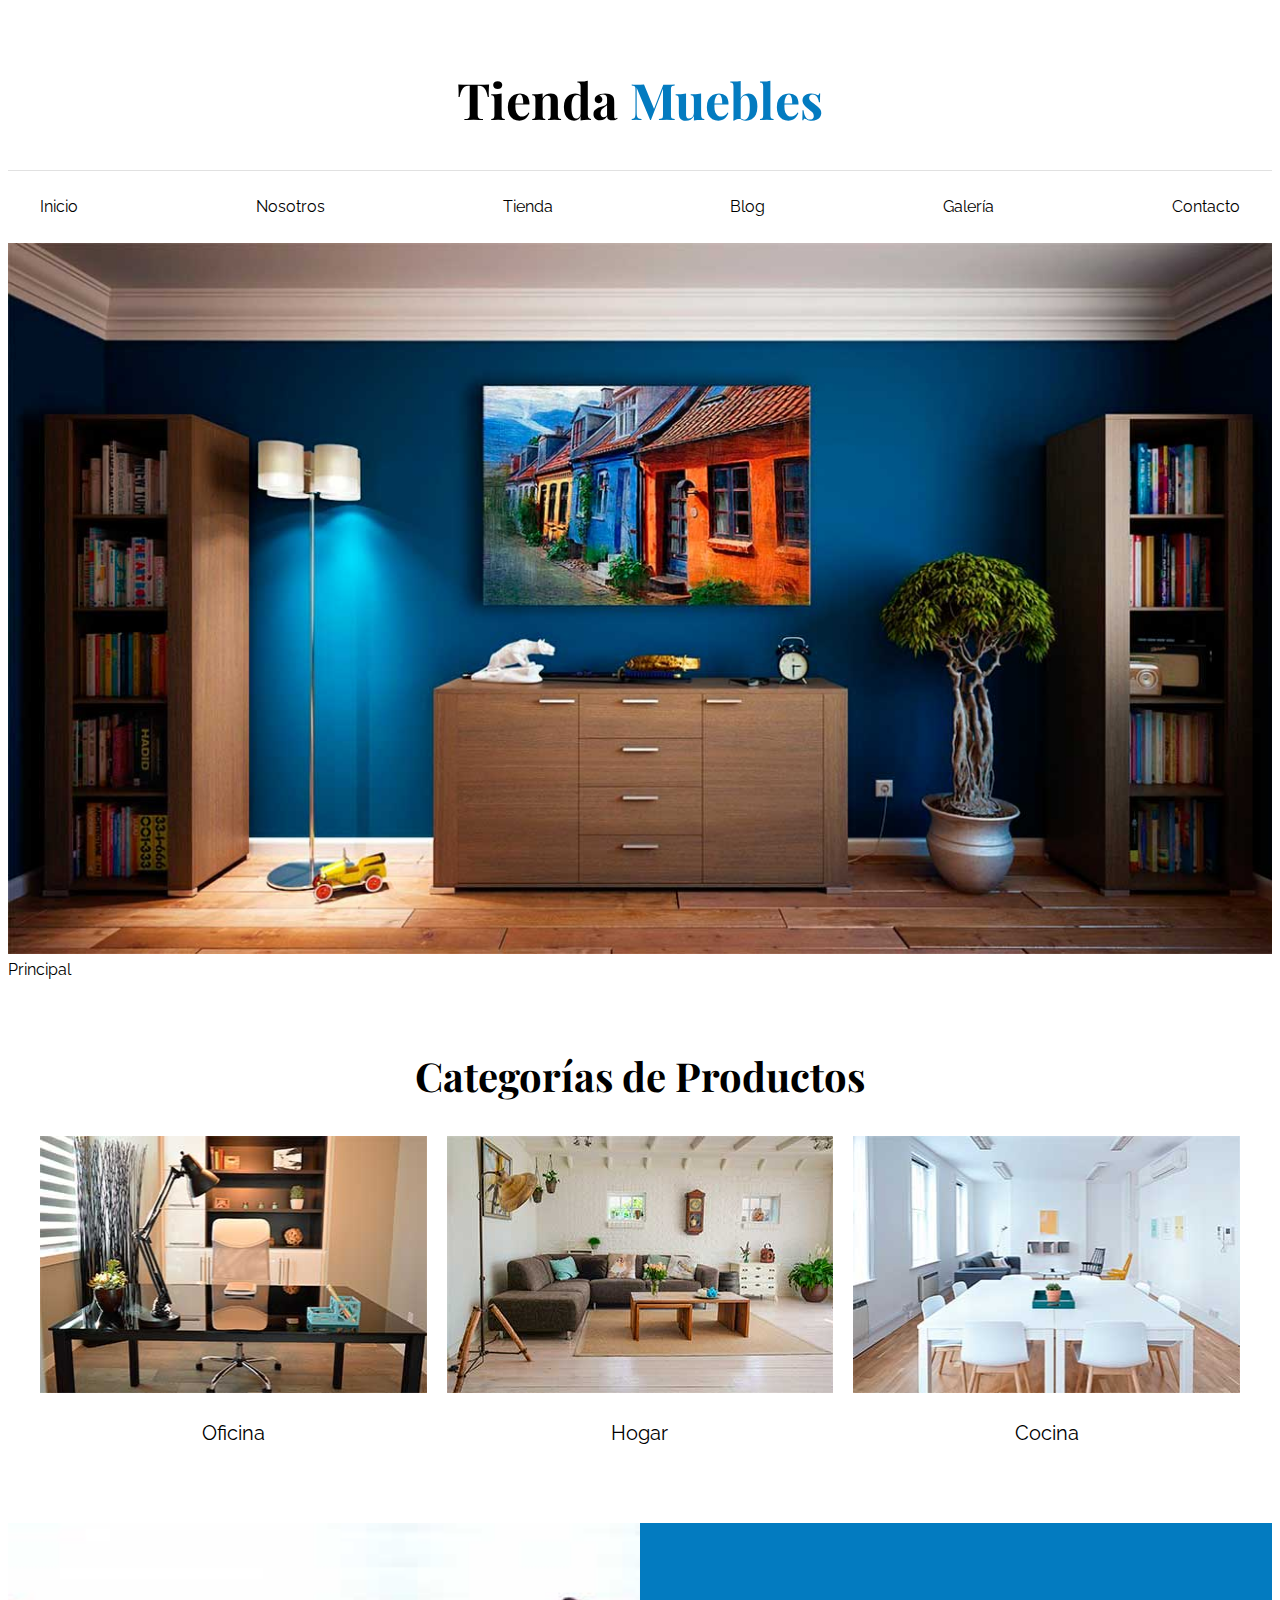
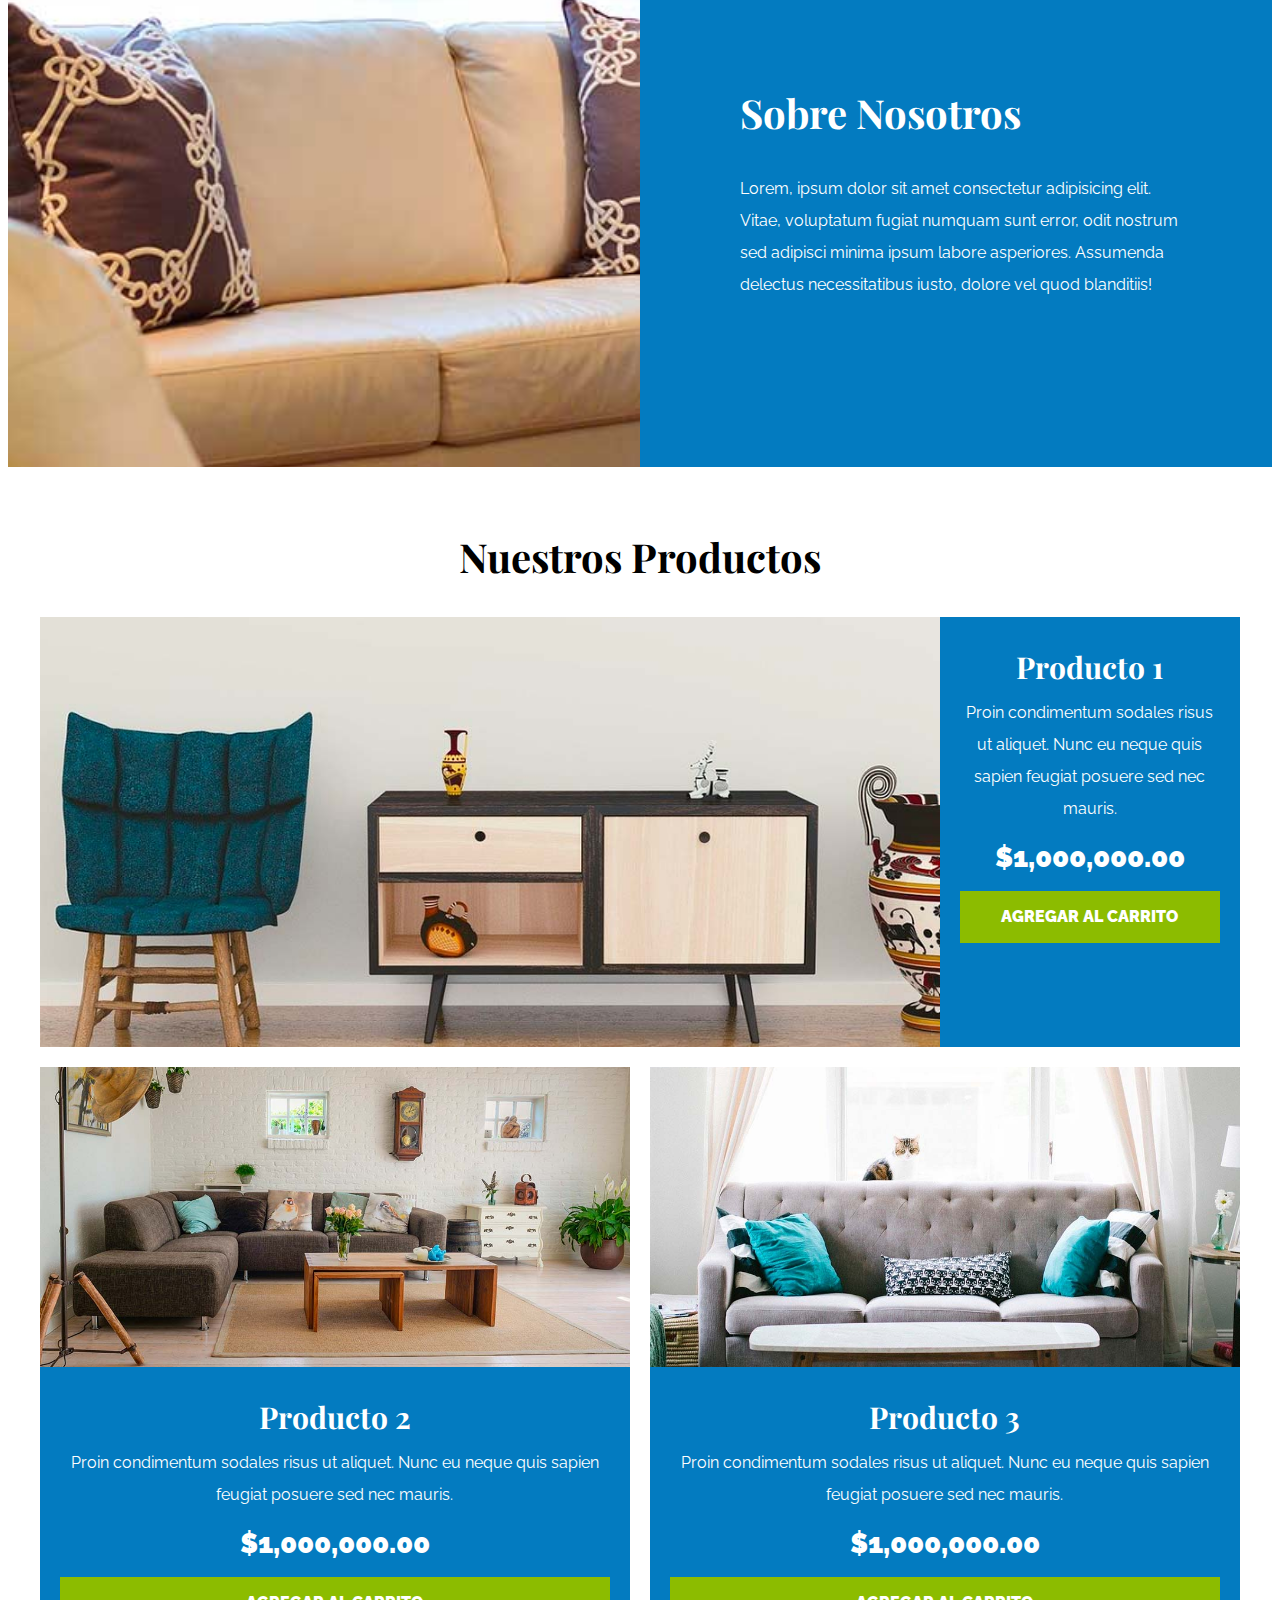
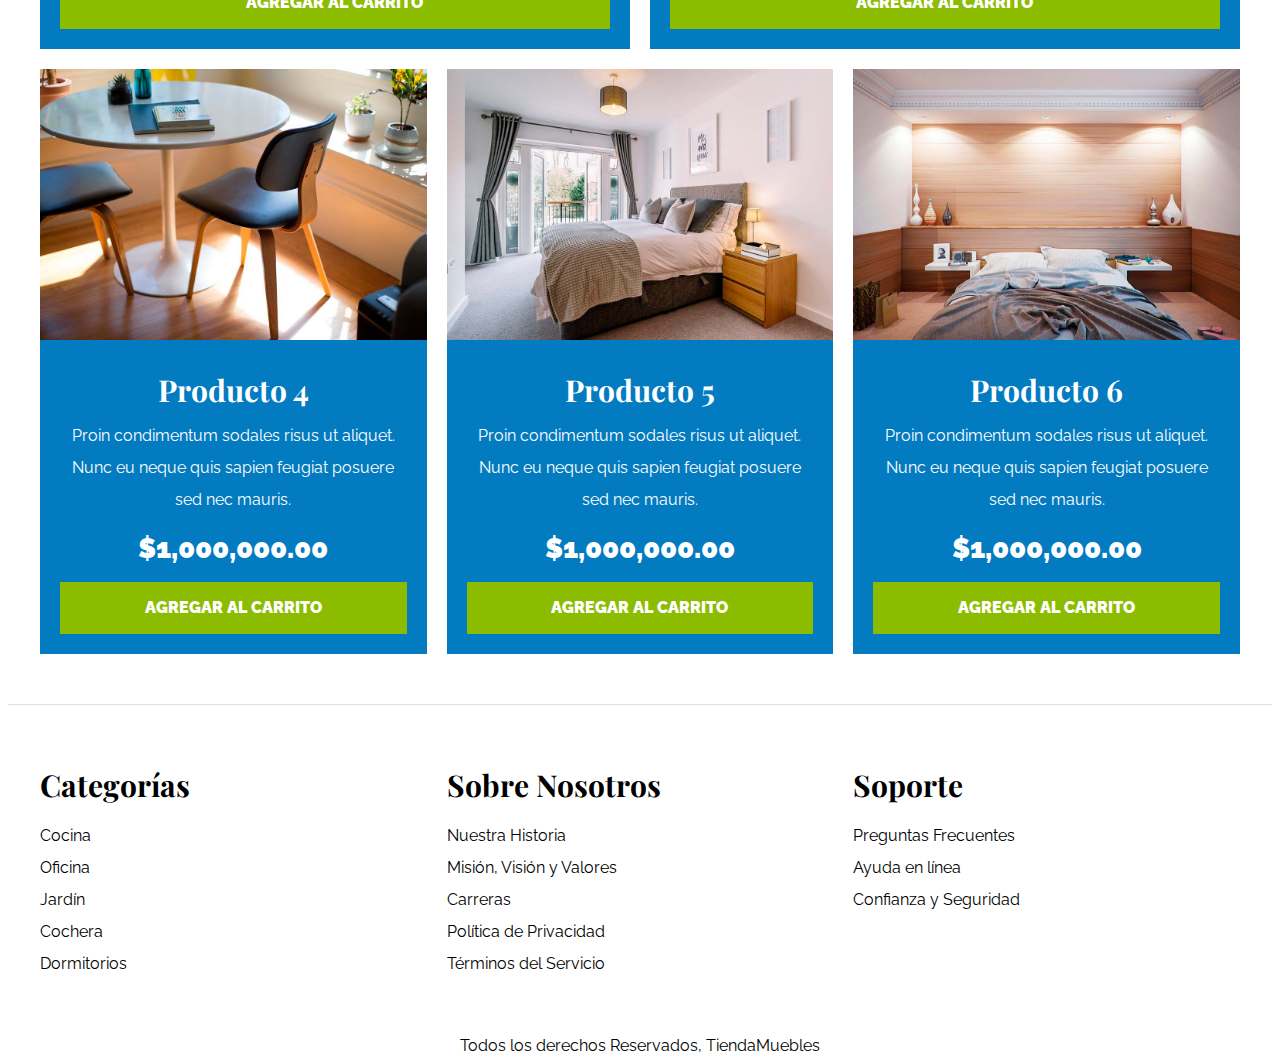
<file: index.html>
<!DOCTYPE html>
<html lang="es">
<head>
    <meta charset="UTF-8">
    <meta http-equiv="X-UA-Compatible" content="IE=edge">
    <meta name="viewport" content="width=device-width, initial-scale=1.0">
    <title>Ecommerce - Home</title>
    <link rel="stylesheet" href="./style.css">
    <link rel="preconnect" href="https://fonts.googleapis.com">
<link rel="preconnect" href="https://fonts.gstatic.com" crossorigin>
<link href="https://fonts.googleapis.com/css2?family=Playfair+Display:wght@700&family=Raleway:wght@400;700;900&display=swap" rel="stylesheet">
    
</head>
<body>
    <header>
        <h1 class="nombre-sitio">Tienda <span> Muebles </span></h1>
    </header>
    
    <div class="contenedor-navegacion">
        <nav class="nav-principal contenedor">
            <a href="./index.html">Inicio</a>
            <a href="./nosotros.html">Nosotros</a>
            <a href="./tienda.html">Tienda</a>
            <a href="./blog.html">Blog</a>
            <a href="./galeria.html">Galería</a>
            <a href="./contacto.html">Contacto</a>
        </nav>
    </div>

    
    <div class="imagen_principal">
        <div class="menu">
            <img src="/img/principal.jpg" alt="Imagen principal" />
            <a href="#">Principal</a>
        </div>


    <section class="contenedor categorias">
        <h2 class="text-center">Categorías de Productos</h2>

        <div class="listado-categorias">
            <div class="categoria">
                <img src="img/categoria1.jpg" alt="Imagen Categoría" />
                <a href="#">Oficina</a>
            </div>

            <div class="categoria">
                <img src="img/categoria2.jpg" alt="Imagen Categoría" />
                <a href="#">Hogar</a>
            </div>

            <div class="categoria">
                <img src="img/categoria3.jpg" alt="Imagen Categoría" />
                <a href="#">Cocina</a>
            </div>
        </div>
    </section>


    <section class="sobre-nosotros">
        <div class="contenedor sobre-nosotros-grid">
            
            <div class="texto-nosotros">
                <h2>Sobre Nosotros</h2>
                <p>Lorem, ipsum dolor sit amet consectetur adipisicing elit. Vitae, voluptatum fugiat numquam sunt error, odit nostrum sed adipisci minima ipsum labore asperiores. Assumenda delectus necessitatibus iusto, dolore vel quod blanditiis!</p>
            </div>
        </div>
    </section>


    <main class="contenido-principal contenedor ">
        <h2 class="text-center">Nuestros Productos</h2>
        
        <div class="listado-productos">
            <div class="producto">
                <img src="img/producto1.jpg" alt="Imagen Producto" >

                <div class="texto-producto">
                    <h3>Producto 1</h3>
                    <p>Proin condimentum sodales risus ut aliquet. Nunc eu neque quis sapien feugiat posuere sed nec mauris.</p>
                    <p class="precio">$1,000,000.00</p>

                    <a class="btn" href="#">Agregar al Carrito</a>
                </div> <!-- Info Producto -->
            </div> <!-- Producto -->

            <div class="producto">
                <img src="img/producto2.jpg" alt="Imagen Producto" >

                <div class="texto-producto">
                    <h3>Producto 2</h3>
                    <p>Proin condimentum sodales risus ut aliquet. Nunc eu neque quis sapien feugiat posuere sed nec mauris.</p>
                    <p class="precio">$1,000,000.00</p>

                    <a class="btn" href="#">Agregar al Carrito</a>
                </div> <!-- Info Producto -->
            </div> <!-- Producto -->

            <div class="producto">
                <img src="img/producto3.jpg" alt="Imagen Producto" >

                <div class="texto-producto">
                    <h3>Producto 3</h3>
                    <p>Proin condimentum sodales risus ut aliquet. Nunc eu neque quis sapien feugiat posuere sed nec mauris.</p>
                    <p class="precio">$1,000,000.00</p>

                    <a class="btn" href="#">Agregar al Carrito</a>
                </div> <!-- Info Producto -->
            </div> <!-- Producto -->

            <div class="producto">
                <img src="img/producto4.jpg" alt="Imagen Producto" >

                <div class="texto-producto">
                    <h3>Producto 4</h3>
                    <p>Proin condimentum sodales risus ut aliquet. Nunc eu neque quis sapien feugiat posuere sed nec mauris.</p>
                    <p class="precio">$1,000,000.00</p>

                    <a class="btn" href="#">Agregar al Carrito</a>
                </div> <!-- Info Producto -->
            </div> <!-- Producto -->

            <div class="producto">
                <img src="img/producto5.jpg" alt="Imagen Producto" >

                <div class="texto-producto">
                    <h3>Producto 5</h3>
                    <p>Proin condimentum sodales risus ut aliquet. Nunc eu neque quis sapien feugiat posuere sed nec mauris.</p>
                    <p class="precio">$1,000,000.00</p>

                    <a class="btn" href="#">Agregar al Carrito</a>
                </div> <!-- Info Producto -->
            </div> <!-- Producto -->

            <div class="producto">
                <img src="img/producto6.jpg" alt="Imagen Producto" >

                <div class="texto-producto">
                    <h3>Producto 6</h3>
                    <p>Proin condimentum sodales risus ut aliquet. Nunc eu neque quis sapien feugiat posuere sed nec mauris.</p>
                    <p class="precio">$1,000,000.00</p>

                    <a class="btn" href="#">Agregar al Carrito</a>
                </div> <!-- Info Producto -->
            </div> <!-- Producto -->

        </div> <!-- Fin de Listado de Productos -->
    </main>




    <footer class="site-footer">
        <div class="grid-footer contenedor">
            <div>
                <h3>Categorías</h3>

                <nav class="footer-menu">
                    <a href="#">Cocina</a>
                    <a href="#">Oficina</a>
                    <a href="#">Jardín</a>
                    <a href="#">Cochera</a>
                    <a href="#">Dormitorios</a>
                </nav>
            </div>

            <div>
                <h3>Sobre Nosotros</h3>
                <nav class="footer-menu">
                    <a href="#">Nuestra Historia</a>
                    <a href="#">Misión, Visión y Valores</a>
                    <a href="#">Carreras</a>
                    <a href="#">Política de Privacidad</a>
                    <a href="#">Términos del Servicio</a>
                </nav>
            </div>

            <div>
                <h3>Soporte</h3>
                <nav class="footer-menu">
                    <a href="#">Preguntas Frecuentes</a>
                    <a href="#">Ayuda en línea</a>
                    <a href="#">Confianza y Seguridad</a>
                </nav>
            </div>

        </div>

        <p class="copyright">Todos los derechos Reservados, TiendaMuebles</p>
    </footer>

</body>
</html>
</file>
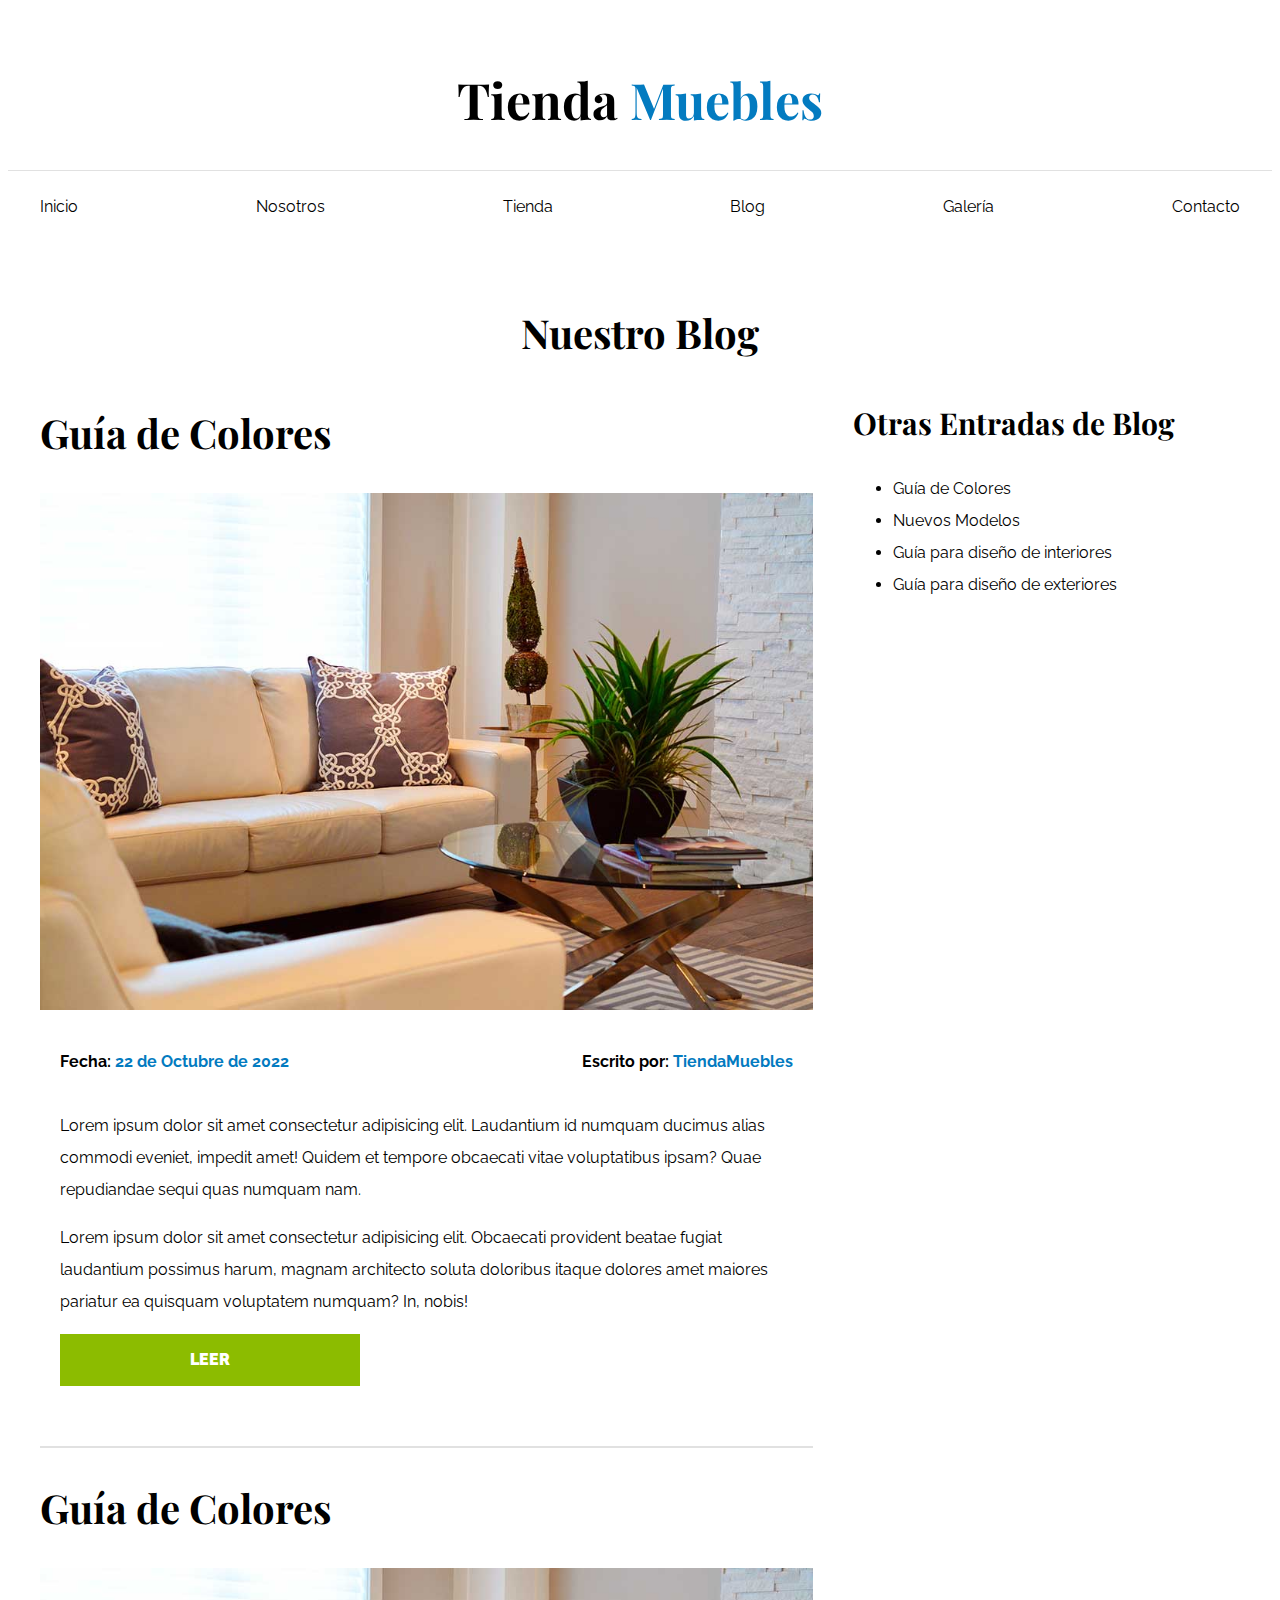
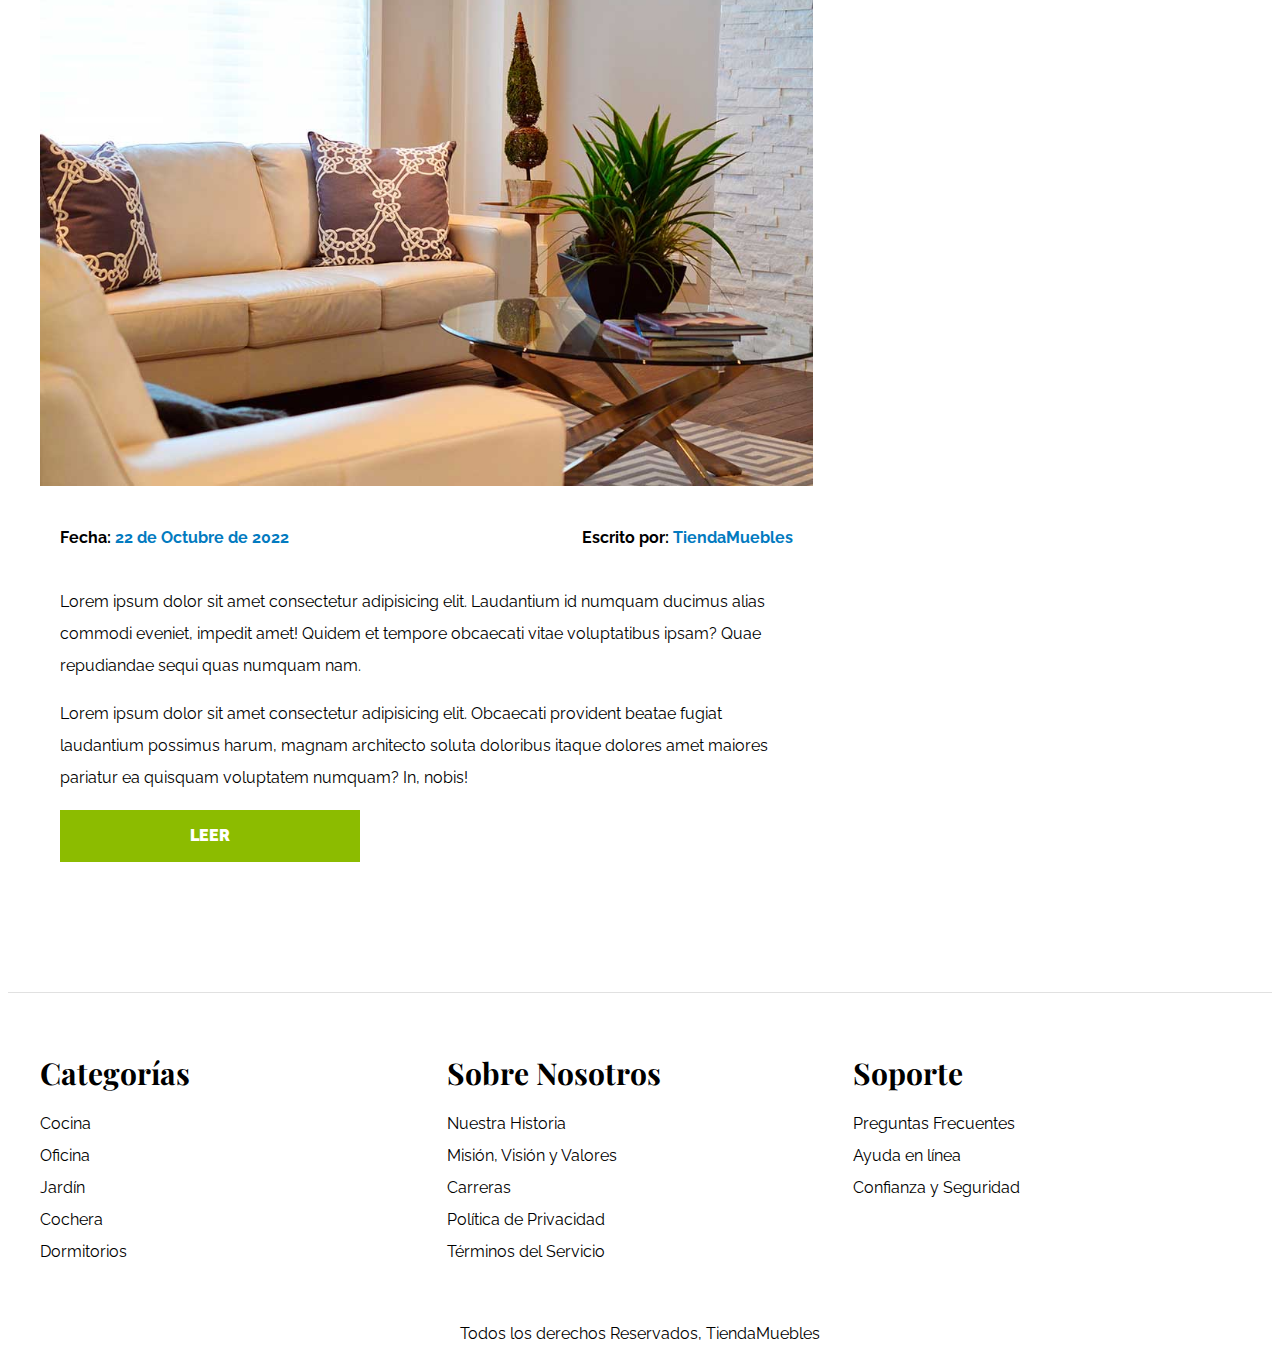
<file: Blog.html>
<!DOCTYPE html>
<html lang="es">

<head>
  <meta charset="UTF-8" />
  <meta http-equiv="X-UA-Compatible" content="IE=edge" />
  <meta name="viewport" content="width=device-width, initial-scale=1.0" />
  <title>Ecommerce - Blog</title>
  <link rel="stylesheet" href="./style.css" />
  <link rel="preconnect" href="https://fonts.googleapis.com" />
  <link rel="preconnect" href="https://fonts.gstatic.com" crossorigin />
  <link
    href="https://fonts.googleapis.com/css2?family=Playfair+Display:wght@700&family=Raleway:wght@400;700;900&display=swap"
    rel="stylesheet" />

</head>

<body>
  <header>
    <h1 class="nombre-sitio">
      Tienda
      <span>Muebles</span>
    </h1>
  </header>

  <div class="contenedor-navegacion">
    <nav class="nav-principal contenedor">
      <a href='/index.html'>Inicio</a>
      <a href='/Nosotros.html'>Nosotros</a>
      <a href='/Tienda.html'>Tienda</a>
      <a href='/Blog.html'>Blog</a>
      <a href='/Galeria.html'>Galería</a>
      <a href='/Contacto.html'>Contacto</a>
    </nav>
  </div>

  <main class="contenido-principal contenedor">
    <h2 class="text-center">Nuestro Blog</h2>

    <section class="contenedor-blog">
      <div class="blog">
        <article class="entrada">
          <h2>Guía de Colores</h2>

          <div class="imagen">
            <img src="img/nosotros.jpg" alt="imagen blog" />
          </div>

          <div class="contenido-blog">
            <div class="entrada-meta">
              <p>
                Fecha:
                <span>22 de Octubre de 2022</span>
              </p>
              <p>
                Escrito por:
                <span>TiendaMuebles</span>
              </p>
            </div>

            <div class="entrada-blog">
              <p>
                Lorem ipsum dolor sit amet consectetur adipisicing elit.
                Laudantium id numquam ducimus alias commodi eveniet, impedit
                amet! Quidem et tempore obcaecati vitae voluptatibus ipsam?
                Quae repudiandae sequi quas numquam nam.
              </p>

              <p>
                Lorem ipsum dolor sit amet consectetur adipisicing elit.
                Obcaecati provident beatae fugiat laudantium possimus harum,
                magnam architecto soluta doloribus itaque dolores amet maiores
                pariatur ea quisquam voluptatem numquam? In, nobis!
              </p>
            </div>
            <a class='btn max-width-30' href='/entrada'>Leer</a>
          </div>
        </article>

        <article class="entrada">
          <h2>Guía de Colores</h2>
          <div class="imagen">
            <img src="img/nosotros.jpg" alt="imagen blog" />
          </div>
          <div class="contenido-blog">
            <div class="entrada-meta">
              <p>
                Fecha:
                <span>22 de Octubre de 2022</span>
              </p>
              <p>
                Escrito por:
                <span>TiendaMuebles</span>
              </p>
            </div>

            <div class="entrada-blog">
              <p>
                Lorem ipsum dolor sit amet consectetur adipisicing elit.
                Laudantium id numquam ducimus alias commodi eveniet, impedit
                amet! Quidem et tempore obcaecati vitae voluptatibus ipsam?
                Quae repudiandae sequi quas numquam nam.
              </p>

              <p>
                Lorem ipsum dolor sit amet consectetur adipisicing elit.
                Obcaecati provident beatae fugiat laudantium possimus harum,
                magnam architecto soluta doloribus itaque dolores amet maiores
                pariatur ea quisquam voluptatem numquam? In, nobis!
              </p>
            </div>

            <a class='btn max-width-30' href='/entrada'>Leer</a>
          </div>
        </article>
      </div>

      <aside>
        <h3>Otras Entradas de Blog</h3>
        <ul>
          <li>
            <a href='/entrada'>Guía de Colores</a>
          </li>
          <li>
            <a href='/entrada'>Nuevos Modelos</a>
          </li>
          <li>
            <a href='/entrada'>Guía para diseño de interiores</a>
          </li>
          <li>
            <a href='/entrada'>Guía para diseño de exteriores</a>
          </li>
        </ul>
      </aside>
    </section>
  </main>

  <footer class="site-footer">
    <div class="grid-footer contenedor">
      <div>
        <h3>Categorías</h3>

        <nav class="footer-menu">
          <a href="#">Cocina</a>
          <a href="#">Oficina</a>
          <a href="#">Jardín</a>
          <a href="#">Cochera</a>
          <a href="#">Dormitorios</a>
        </nav>
      </div>

      <div>
        <h3>Sobre Nosotros</h3>
        <nav class="footer-menu">
          <a href="#">Nuestra Historia</a>
          <a href="#">Misión, Visión y Valores</a>
          <a href="#">Carreras</a>
          <a href="#">Política de Privacidad</a>
          <a href="#">Términos del Servicio</a>
        </nav>
      </div>

      <div>
        <h3>Soporte</h3>
        <nav class="footer-menu">
          <a href="#">Preguntas Frecuentes</a>
          <a href="#">Ayuda en línea</a>
          <a href="#">Confianza y Seguridad</a>
        </nav>
      </div>
    </div>

    <p class="copyright">Todos los derechos Reservados, TiendaMuebles</p>
  </footer>
</body>

</html>
</file>
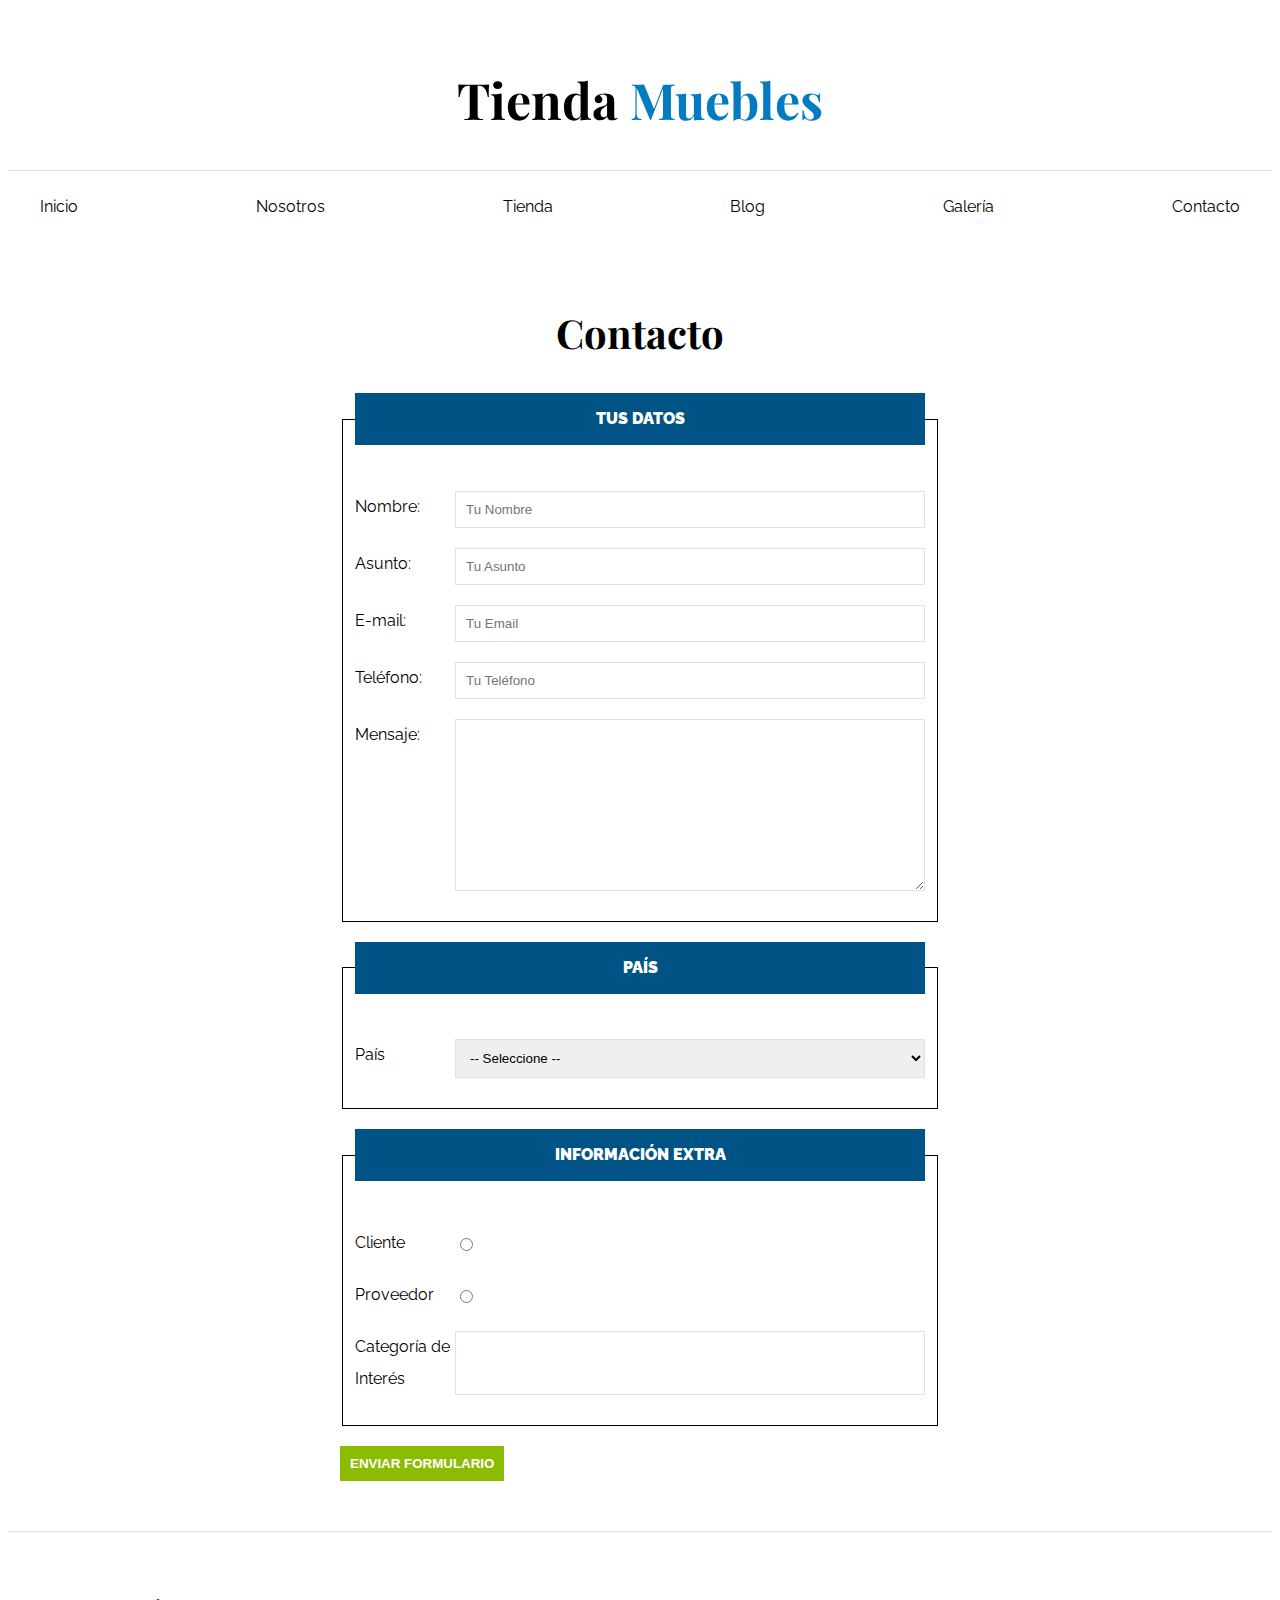
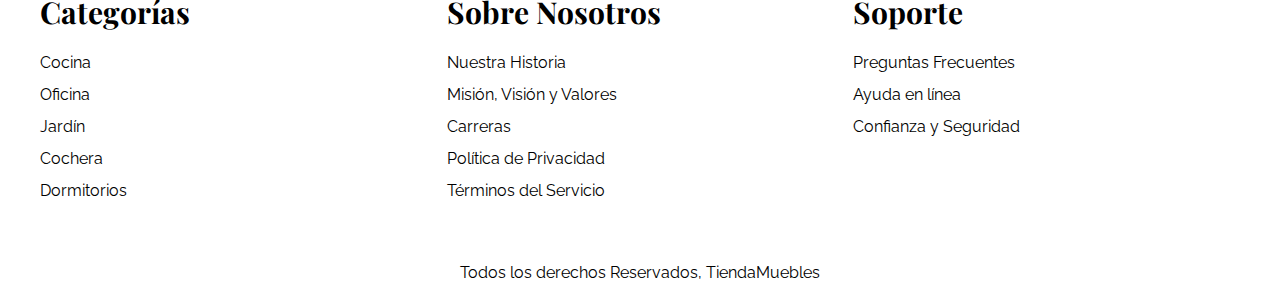
<file: Contacto.html>
<!DOCTYPE html>
<html lang="es">
<head>
    <meta charset="UTF-8">
    <meta http-equiv="X-UA-Compatible" content="IE=edge">
    <meta name="viewport" content="width=device-width, initial-scale=1.0">
    <title>Ecommerce - Contacto</title>
    <link rel="stylesheet" href="./style.css">
    <link rel="preconnect" href="https://fonts.googleapis.com">
<link rel="preconnect" href="https://fonts.gstatic.com" crossorigin>
<link href="https://fonts.googleapis.com/css2?family=Playfair+Display:wght@700&family=Raleway:wght@400;700;900&display=swap" rel="stylesheet">
    
</head>
<body>
    <header>
        <h1 class="nombre-sitio">Tienda <span> Muebles </span></h1>
    </header>
    
    <div class="contenedor-navegacion">
        <nav class="nav-principal contenedor">
            <a href='/index.html'>Inicio</a>
            <a href='/Nosotros.html'>Nosotros</a>
            <a href='/Tienda.html'>Tienda</a>
            <a href='/Blog.html'>Blog</a>
            <a href='/Galeria.html'>Galería</a>
            <a href='/Contacto.html'>Contacto</a>
        </nav>
    </div>

    
    <main class="contenido-principal contenedor ">
        <h2 class="text-center">Contacto</h2>

        <form class="formulario">
            <fieldset>
                <legend>Tus Datos</legend>
                
                <div class="campo">
                    <label for="nombre">Nombre: </label>
                    <input  id="nombre" type="text" placeholder="Tu Nombre" required>
                </div>

                <div class="campo">
                    <label for="asunto">Asunto:</label>
                    <input id="asunto" type="text" placeholder="Tu Asunto"  required>
                </div>

                <div class="campo">
                    <label for="email">E-mail:</label>
                    <input id="email" type="email" placeholder="Tu Email" >
                </div>

                <div class="campo">
                    <label for="tel">Teléfono:</label>
                    <input id="tel" type="tel" placeholder="Tu Teléfono" >
                </div>

                <div class="campo">
                    <label for="tel">Mensaje:</label>
                    <textarea rows="10" cols="20"></textarea>
                </div>

            </fieldset>

            <fieldset>
                <legend>País</legend>

                <div class="campo">
                    <label for="pais">País</label>
                    <select id="pais">
                        <option value="">-- Seleccione -- </option>
                        <option value="MX">México</option>
                        <option value="PR">Perú</option>
                        <option value="CO">Colombia</option>
                        <option value="AR">Argentina</option>
                        <option value="ES">España</option>
                        <option value="CL">Chile</option>
                    </select>

                </div>

            </fieldset>

            <fieldset>
                <legend>Información Extra</legend>
                
                <div class="campo">
                    <label for="cliente">Cliente</label>
                    <input id="cliente" type="radio" name="tipo" value="cliente">
                </div>

                <div class="campo">
                    <label for="proveedor">Proveedor</label>
                    <input id="proveedor" type="radio" name="tipo" value="proveedor">
                </div>

                <div class="campo">
                    <label for="categoria">Categoría de Interés</label>
                    <input list="categorias" name="categorias">
                    <datalist id="categorias">
                        <option value="Cocina">
                        <option value="Exterior">
                        <option value="Recamaras">
                        <option value="Oficina">
                        <option value="Televisión">
                    </datalist>
                </div>

            </fieldset>

            <input class="btn" type="submit" value="Enviar Formulario" >
        </form>
        
    </main>




    <footer class="site-footer">
        <div class="grid-footer contenedor">
            <div>
                <h3>Categorías</h3>

                <nav class="footer-menu">
                    <a href="#">Cocina</a>
                    <a href="#">Oficina</a>
                    <a href="#">Jardín</a>
                    <a href="#">Cochera</a>
                    <a href="#">Dormitorios</a>
                </nav>
            </div>

            <div>
                <h3>Sobre Nosotros</h3>
                <nav class="footer-menu">
                    <a href="#">Nuestra Historia</a>
                    <a href="#">Misión, Visión y Valores</a>
                    <a href="#">Carreras</a>
                    <a href="#">Política de Privacidad</a>
                    <a href="#">Términos del Servicio</a>
                </nav>
            </div>

            <div>
                <h3>Soporte</h3>
                <nav class="footer-menu">
                    <a href="#">Preguntas Frecuentes</a>
                    <a href="#">Ayuda en línea</a>
                    <a href="#">Confianza y Seguridad</a>
                </nav>
            </div>

        </div>

        <p class="copyright">Todos los derechos Reservados, TiendaMuebles</p>
    </footer>

</body>
</html>
</file>
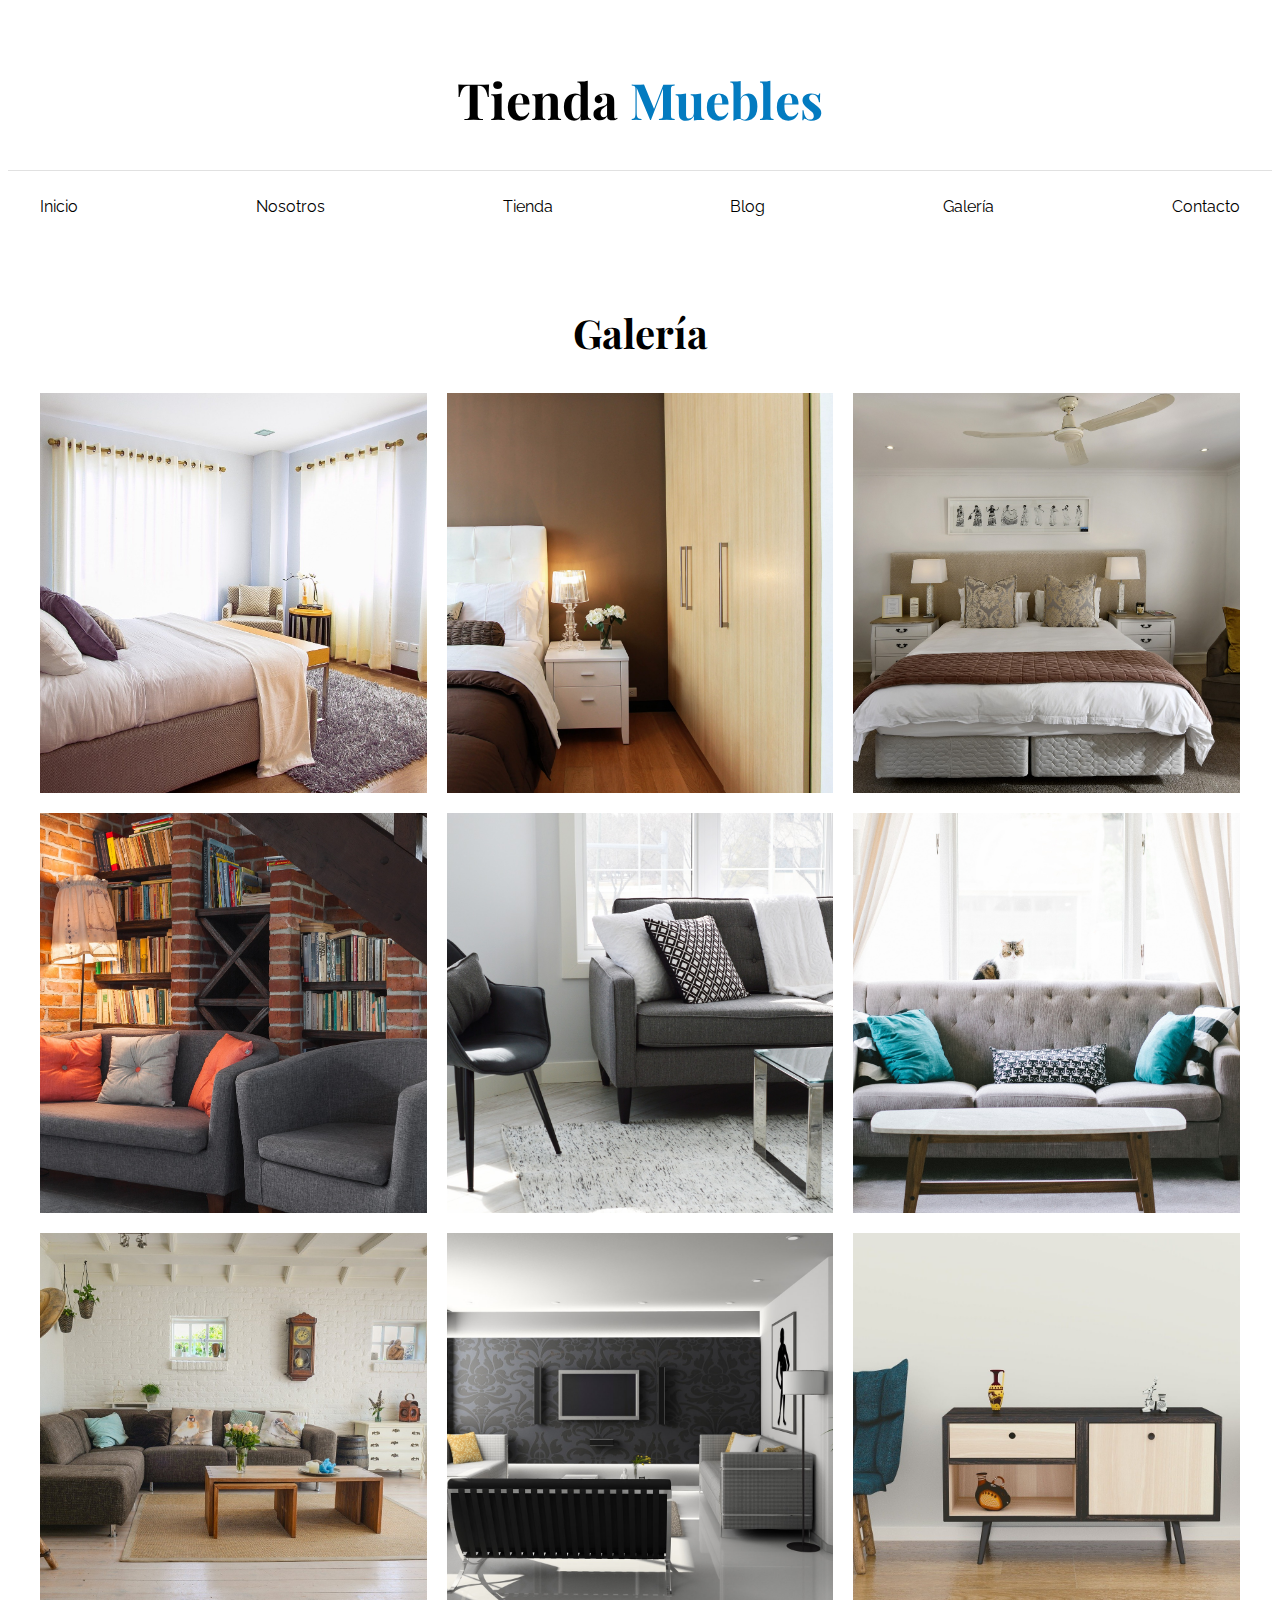
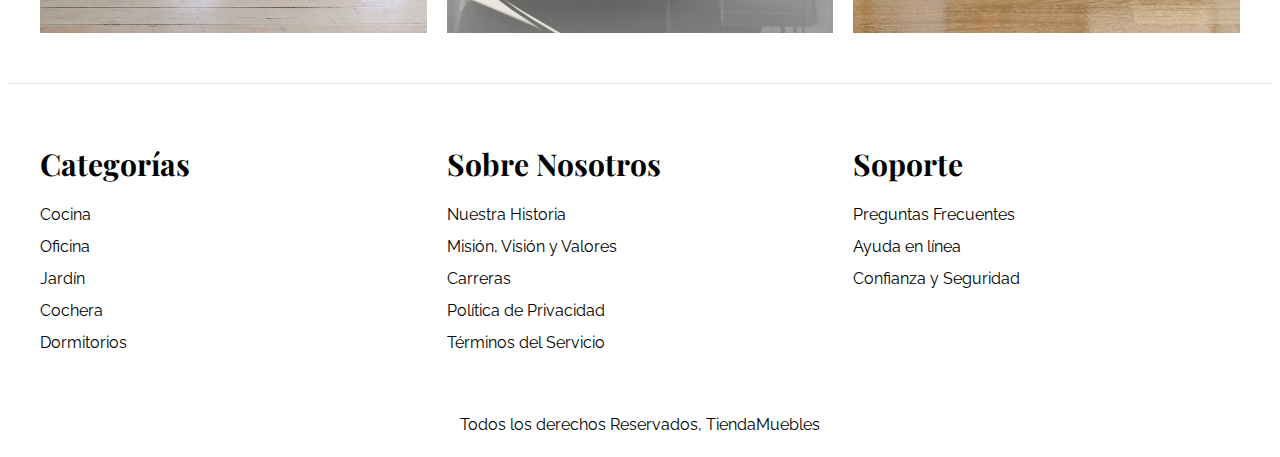
<file: Galeria.html>
<!DOCTYPE html>
<html lang="es">
<head>
    <meta charset="UTF-8">
    <meta http-equiv="X-UA-Compatible" content="IE=edge">
    <meta name="viewport" content="width=device-width, initial-scale=1.0">
    <title>Ecommerce - Home</title>
    <link rel="stylesheet" href="./style.css">
    <link rel="preconnect" href="https://fonts.googleapis.com">
<link rel="preconnect" href="https://fonts.gstatic.com" crossorigin>
<link href="https://fonts.googleapis.com/css2?family=Playfair+Display:wght@700&family=Raleway:wght@400;700;900&display=swap" rel="stylesheet">
    
</head>
<body>
    <header>
        <h1 class="nombre-sitio">Tienda <span> Muebles </span></h1>
    </header>
    
    <div class="contenedor-navegacion">
        <nav class="nav-principal contenedor">
            <a href='/index.html'>Inicio</a>
            <a href='/Nosotros.html'>Nosotros</a>
            <a href='/Tienda.html'>Tienda</a>
            <a href='/Blog.html'>Blog</a>
            <a href='/Galeria.html'>Galería</a>
            <a href='/Contacto.html'>Contacto</a>
        </nav>
    </div>

    
    <main class="contenido-principal contenedor ">
        <h2 class="text-center">Galería</h2>

        <ul class="galeria">
            <li>
                <a href="img/galeria_01.jpg">
                    <img src="img/galeria_01.jpg" alt="imagen galeria">
                </a>
            </li>

            <li>
                <a href="img/galeria_02.jpg">
                    <img src="img/galeria_02.jpg" alt="imagen galeria">
                </a>
            </li>

            <li>
                <a href="img/galeria_03.jpg">
                    <img src="img/galeria_03.jpg" alt="imagen galeria">
                </a>
            </li>

            <li>
                <a href="img/galeria_04.jpg">
                    <img src="img/galeria_04.jpg" alt="imagen galeria">
                </a>
            </li>

            <li>
                <a href="img/galeria_05.jpg">
                    <img src="img/galeria_05.jpg" alt="imagen galeria">
                </a>
            </li>

            <li>
                <a href="img/galeria_06.jpg">
                    <img src="img/galeria_06.jpg" alt="imagen galeria">
                </a>
            </li>

            <li>
                <a href="img/galeria_07.jpg">
                    <img src="img/galeria_07.jpg" alt="imagen galeria">
                </a>
            </li>

            <li>
                <a href="img/galeria_08.jpg">
                    <img src="img/galeria_08.jpg" alt="imagen galeria">
                </a>
            </li>

            <li>
                <a href="img/galeria_09.jpg">
                    <img src="img/galeria_09.jpg" alt="imagen galeria">
                </a>
            </li>
        </ul>
        
    </main>




    <footer class="site-footer">
        <div class="grid-footer contenedor">
            <div>
                <h3>Categorías</h3>

                <nav class="footer-menu">
                    <a href="#">Cocina</a>
                    <a href="#">Oficina</a>
                    <a href="#">Jardín</a>
                    <a href="#">Cochera</a>
                    <a href="#">Dormitorios</a>
                </nav>
            </div>

            <div>
                <h3>Sobre Nosotros</h3>
                <nav class="footer-menu">
                    <a href="#">Nuestra Historia</a>
                    <a href="#">Misión, Visión y Valores</a>
                    <a href="#">Carreras</a>
                    <a href="#">Política de Privacidad</a>
                    <a href="#">Términos del Servicio</a>
                </nav>
            </div>

            <div>
                <h3>Soporte</h3>
                <nav class="footer-menu">
                    <a href="#">Preguntas Frecuentes</a>
                    <a href="#">Ayuda en línea</a>
                    <a href="#">Confianza y Seguridad</a>
                </nav>
            </div>

        </div>

        <p class="copyright">Todos los derechos Reservados, TiendaMuebles</p>
    </footer>

</body>
</html>
</file>
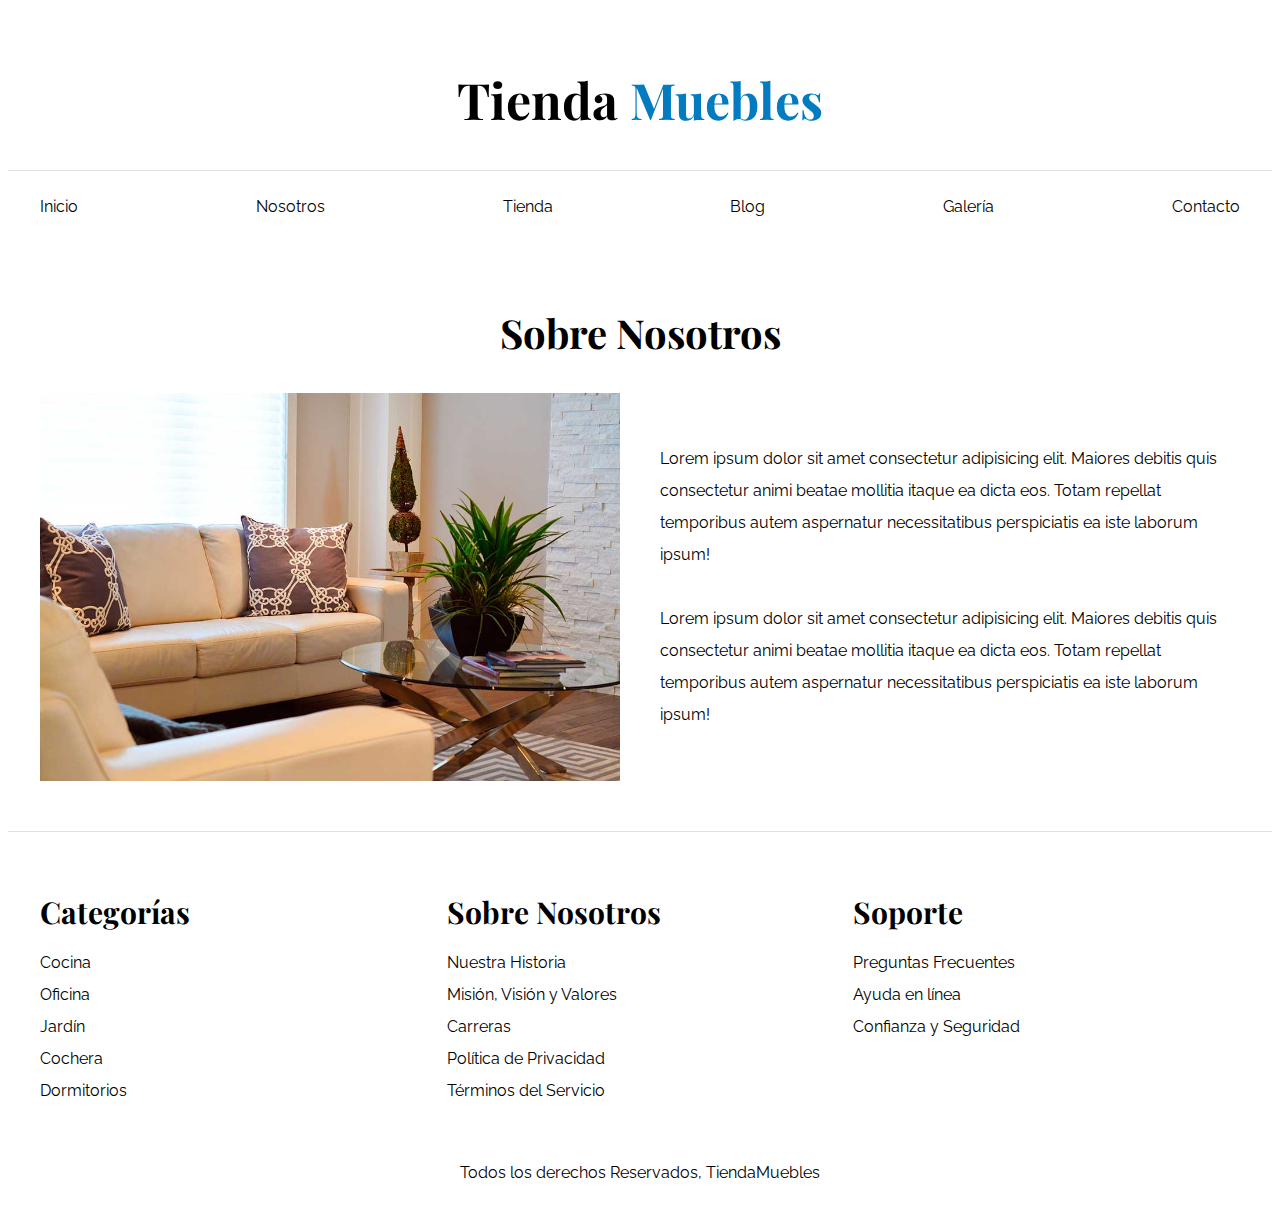
<file: Nosotros.html>
<!DOCTYPE html>
<html lang="es">
<head>
    <meta charset="UTF-8">
    <meta http-equiv="X-UA-Compatible" content="IE=edge">
    <meta name="viewport" content="width=device-width, initial-scale=1.0">
    <title>Ecommerce - Nosotros</title>
    <link rel="stylesheet" href="./style.css">
    <link rel="preconnect" href="https://fonts.googleapis.com">
<link rel="preconnect" href="https://fonts.gstatic.com" crossorigin>
<link href="https://fonts.googleapis.com/css2?family=Playfair+Display:wght@700&family=Raleway:wght@400;700;900&display=swap" rel="stylesheet">
    
</head>
<body>
    <header>
        <h1 class="nombre-sitio">Tienda <span> Muebles </span></h1>
    </header>
    
    <div class="contenedor-navegacion">
        <nav class="nav-principal contenedor">
            <a href='/index.html'>Inicio</a>
            <a href='/Nosotros.html'>Nosotros</a>
            <a href='/Tienda.html'>Tienda</a>
            <a href='/Blog.html'>Blog</a>
            <a href='/Galeria.html'>Galería</a>
            <a href='/Contacto.html'>Contacto</a>
        </nav>
    </div>

    
    <main class="contenido-principal contenedor ">
        <h2 class="text-center">Sobre Nosotros</h2>
        
        <div class="contenido-nosotros">
            <div class="imagen">
                <img src="img/nosotros.jpg" alt="Imagen nosotros" >
            </div>
            <div class="informacion-nosotros">
                <p>Lorem ipsum dolor sit amet consectetur adipisicing elit. Maiores debitis quis consectetur animi beatae mollitia itaque ea dicta eos. Totam repellat temporibus autem aspernatur necessitatibus perspiciatis ea iste laborum ipsum!</p>

                <p>Lorem ipsum dolor sit amet consectetur adipisicing elit. Maiores debitis quis consectetur animi beatae mollitia itaque ea dicta eos. Totam repellat temporibus autem aspernatur necessitatibus perspiciatis ea iste laborum ipsum!</p>
            </div>
        </div>
    </main>




    <footer class="site-footer">
        <div class="grid-footer contenedor">
            <div>
                <h3>Categorías</h3>

                <nav class="footer-menu">
                    <a href="#">Cocina</a>
                    <a href="#">Oficina</a>
                    <a href="#">Jardín</a>
                    <a href="#">Cochera</a>
                    <a href="#">Dormitorios</a>
                </nav>
            </div>

            <div>
                <h3>Sobre Nosotros</h3>
                <nav class="footer-menu">
                    <a href="#">Nuestra Historia</a>
                    <a href="#">Misión, Visión y Valores</a>
                    <a href="#">Carreras</a>
                    <a href="#">Política de Privacidad</a>
                    <a href="#">Términos del Servicio</a>
                </nav>
            </div>

            <div>
                <h3>Soporte</h3>
                <nav class="footer-menu">
                    <a href="#">Preguntas Frecuentes</a>
                    <a href="#">Ayuda en línea</a>
                    <a href="#">Confianza y Seguridad</a>
                </nav>
            </div>

        </div>

        <p class="copyright">Todos los derechos Reservados, TiendaMuebles</p>
    </footer>

</body>
</html>
</file>
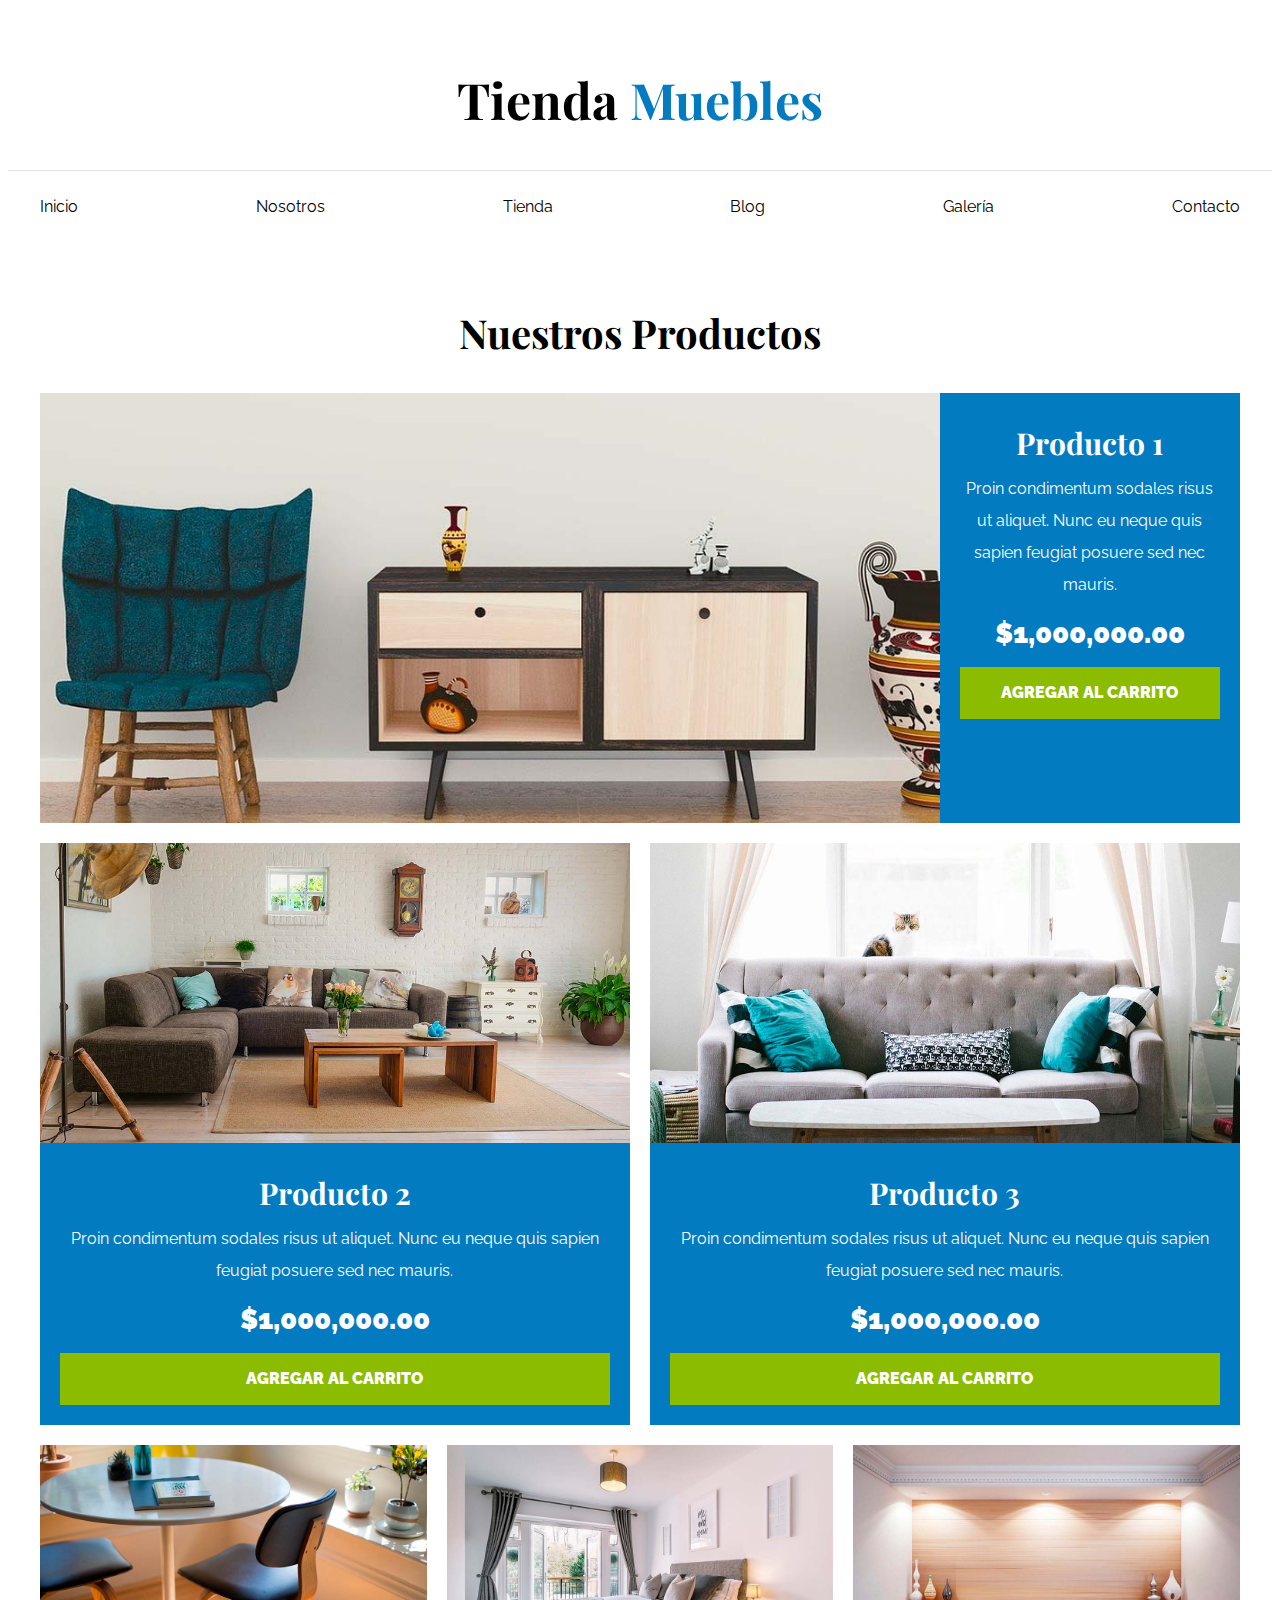
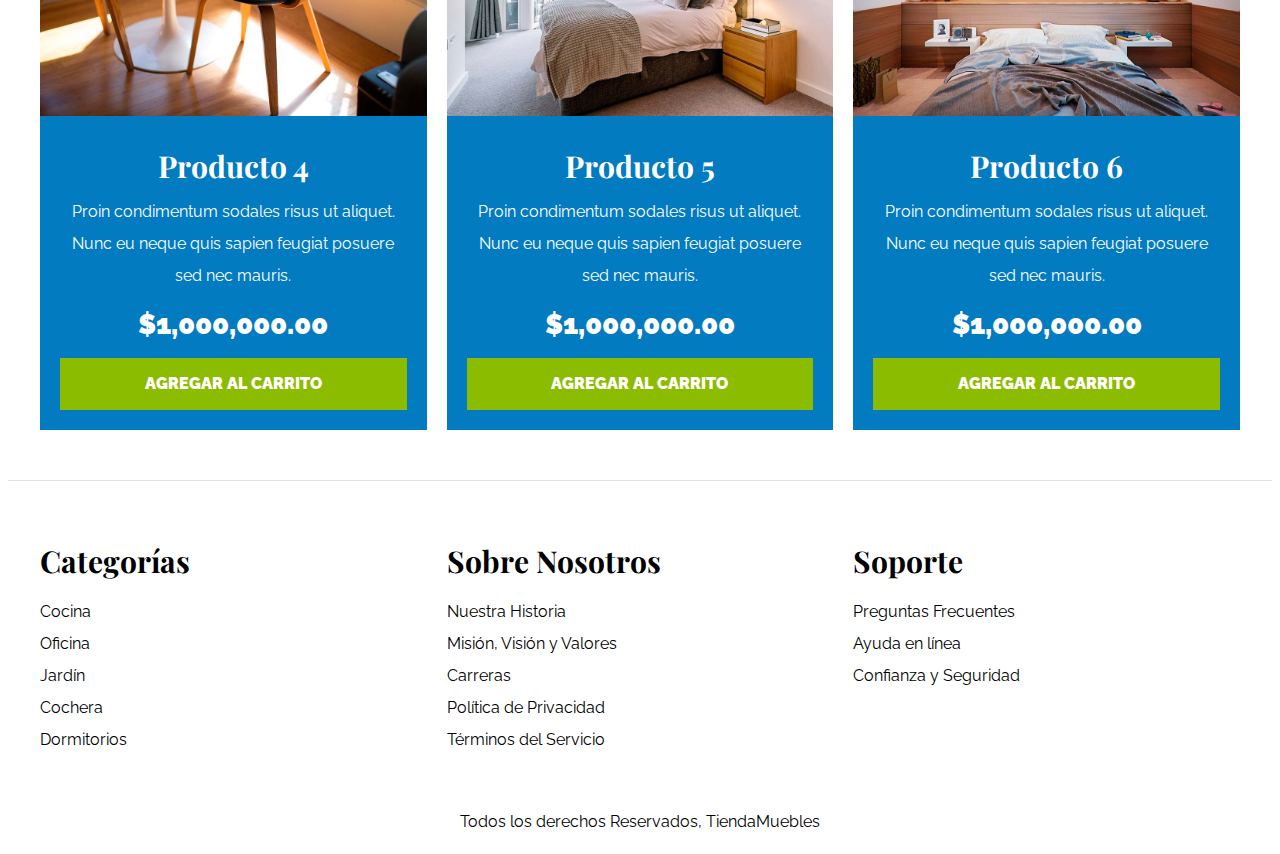
<file: Tienda.html>
<!DOCTYPE html>
<html lang="es">
<head>
    <meta charset="UTF-8">
    <meta http-equiv="X-UA-Compatible" content="IE=edge">
    <meta name="viewport" content="width=device-width, initial-scale=1.0">
    <title>Ecommerce - Tienda</title>
    <link rel="stylesheet" href="./style.css">
    <link rel="preconnect" href="https://fonts.googleapis.com">
    <link rel="preconnect" href="https://fonts.gstatic.com" crossorigin>
    <link href="https://fonts.googleapis.com/css2?family=Playfair+Display:wght@700&family=Raleway:wght@400;700;900&display=swap" rel="stylesheet">
    
</head>
<body>
    <header>
        <h1 class="nombre-sitio">Tienda <span> Muebles </span></h1>
    </header>
    
    <div class="contenedor-navegacion">
        <nav class="nav-principal contenedor">
            <a href='/index.html'>Inicio</a>
            <a href='/Nosotros.html'>Nosotros</a>
            <a href='/Tienda.html'>Tienda</a>
            <a href='/Blog.html'>Blog</a>
            <a href='/Galeria.html'>Galería</a>
            <a href='/Contacto.html'>Contacto</a>
        </nav>
    </div>

    
    <main class="contenido-principal contenedor ">
        <h2 class="text-center">Nuestros Productos</h2>
        
        <div class="listado-productos">
            <div class="producto">
                <img src="img/producto1.jpg" alt="Imagen Producto" >

                <div class="texto-producto">
                    <h3>Producto 1</h3>
                    <p>Proin condimentum sodales risus ut aliquet. Nunc eu neque quis sapien feugiat posuere sed nec mauris.</p>
                    <p class="precio">$1,000,000.00</p>

                    <a class="btn" href="#">Agregar al Carrito</a>
                </div> <!-- Info Producto -->
            </div> <!-- Producto -->

            <div class="producto">
                <img src="img/producto2.jpg" alt="Imagen Producto" >

                <div class="texto-producto">
                    <h3>Producto 2</h3>
                    <p>Proin condimentum sodales risus ut aliquet. Nunc eu neque quis sapien feugiat posuere sed nec mauris.</p>
                    <p class="precio">$1,000,000.00</p>

                    <a class="btn" href="#">Agregar al Carrito</a>
                </div> <!-- Info Producto -->
            </div> <!-- Producto -->

            <div class="producto">
                <img src="img/producto3.jpg" alt="Imagen Producto" >

                <div class="texto-producto">
                    <h3>Producto 3</h3>
                    <p>Proin condimentum sodales risus ut aliquet. Nunc eu neque quis sapien feugiat posuere sed nec mauris.</p>
                    <p class="precio">$1,000,000.00</p>

                    <a class="btn" href="#">Agregar al Carrito</a>
                </div> <!-- Info Producto -->
            </div> <!-- Producto -->

            <div class="producto">
                <img src="img/producto4.jpg" alt="Imagen Producto" >

                <div class="texto-producto">
                    <h3>Producto 4</h3>
                    <p>Proin condimentum sodales risus ut aliquet. Nunc eu neque quis sapien feugiat posuere sed nec mauris.</p>
                    <p class="precio">$1,000,000.00</p>

                    <a class="btn" href="#">Agregar al Carrito</a>
                </div> <!-- Info Producto -->
            </div> <!-- Producto -->

            <div class="producto">
                <img src="img/producto5.jpg" alt="Imagen Producto" >

                <div class="texto-producto">
                    <h3>Producto 5</h3>
                    <p>Proin condimentum sodales risus ut aliquet. Nunc eu neque quis sapien feugiat posuere sed nec mauris.</p>
                    <p class="precio">$1,000,000.00</p>

                    <a class="btn" href="#">Agregar al Carrito</a>
                </div> <!-- Info Producto -->
            </div> <!-- Producto -->

            <div class="producto">
                <img src="img/producto6.jpg" alt="Imagen Producto" >

                <div class="texto-producto">
                    <h3>Producto 6</h3>
                    <p>Proin condimentum sodales risus ut aliquet. Nunc eu neque quis sapien feugiat posuere sed nec mauris.</p>
                    <p class="precio">$1,000,000.00</p>

                    <a class="btn" href="#">Agregar al Carrito</a>
                </div> <!-- Info Producto -->
            </div> <!-- Producto -->

        </div> <!-- Fin de Listado de Productos -->
    </main>




    <footer class="site-footer">
        <div class="grid-footer contenedor">
            <div>
                <h3>Categorías</h3>

                <nav class="footer-menu">
                    <a href="#">Cocina</a>
                    <a href="#">Oficina</a>
                    <a href="#">Jardín</a>
                    <a href="#">Cochera</a>
                    <a href="#">Dormitorios</a>
                </nav>
            </div>

            <div>
                <h3>Sobre Nosotros</h3>
                <nav class="footer-menu">
                    <a href="#">Nuestra Historia</a>
                    <a href="#">Misión, Visión y Valores</a>
                    <a href="#">Carreras</a>
                    <a href="#">Política de Privacidad</a>
                    <a href="#">Términos del Servicio</a>
                </nav>
            </div>

            <div>
                <h3>Soporte</h3>
                <nav class="footer-menu">
                    <a href="#">Preguntas Frecuentes</a>
                    <a href="#">Ayuda en línea</a>
                    <a href="#">Confianza y Seguridad</a>
                </nav>
            </div>

        </div>

        <p class="copyright">Todos los derechos Reservados, TiendaMuebles</p>
    </footer>

</body>
</html>
</file>
<file: style.css>
html {
  box-sizing: border-box;
  font-size: 62.5%; /* 1REM = 10px */
}
*,
*:before,
*:after {
  box-sizing: inherit;
}
body {
  font-family: "Raleway", sans-serif;
  font-size: 1.6rem;
  line-height: 2;
}

/* Globales */
h1,
h2,
h3 {
  font-family: "Playfair Display", serif;
  margin: 0 0 2rem 0;
}
h1 {
  font-size: 4rem;
}

@media (min-width: 768px) {
  h1 {
    font-size: 5rem;
  }
}

h2 {
  font-size: 3.2rem;
}

@media (min-width: 768px) {
  h2 {
    font-size: 4rem;
  }
}

h3 {
  font-size: 2.4rem;
}

@media (min-width: 768px) {
  h3 {
    font-size: 3rem;
  }
}

a {
  text-decoration: none;
  color: #000;
}

.contenedor {
  max-width: 120rem;
  margin: 0 auto;
}

img {
  max-width: 100%;
  display: block;
}

.btn {
  background-color: #8cbc00;
  display: block;
  color: #fff;
  text-transform: uppercase;
  font-weight: 900;
  padding: 1rem;
  transition: background-color 0.3s ease-out;
  text-align: center;
  border: none;
  width: 100%;
}

.btn:hover {
  background-color: #769c02;
  cursor: pointer;
}

@media (min-width: 768px) {
  .btn {
    width: auto;
  }
}

/** Utilidades */
.text-center {
  text-align: center;
}

@media (min-width: 768px) {
  .max-width-30 {
    max-width: 30rem;
  }
}

/** Header y Navegacion **/
.nombre-sitio {
  margin-top: 5rem;
  text-align: center;
}

.nombre-sitio span {
  color: #037bc0;
}

.contenedor-navegacion {
  border-top: 0.1rem solid #e1e1e1;
}

.nav-principal {
  padding: 2rem 0;
  display: flex;
  flex-direction: column;
  align-items: center;
}

@media (min-width: 768px) {
  .nav-principal {
    justify-content: space-between;
    flex-direction: row;
  }
}

.imagen_principal {
  background-repeat: no-repeat;
  background-size: cover;
  background-position: center center;
  height: 25rem;
}

@media (min-width: 768px) {
  .imagen_principal {
    height: 55rem;
  }
}

/** Categorias **/
.categorias {
  padding: 5rem 0;
}

.categoria {
  margin-bottom: 2rem;
}

@media (min-width: 768px) {
  .categoria {
    margin-bottom: 0;
  }
}

.categoria img {
  width: 100%;
}

.categoria a {
  text-align: center;
  display: block;
  padding: 2rem;
  font-size: 2rem;
}

.categoria a:hover {
  background-color: #037bc0;
  color: #ffffff;
  border-bottom-right-radius: 1rem;
}

@media (min-width: 768px) {
  .listado-categorias {
    display: grid;
    grid-template-columns: repeat(3, 1fr);
    gap: 2rem;
  }
}

/** Bloque Nosotros */
.sobre-nosotros {
  background-image: linear-gradient(
      to bottom,
      transparent 50%,
      #037bc0 50%,
      #037bc0 100%
    ),
    url(/img/nosotros.jpg);
  background-position: center, top left;
  background-repeat: no-repeat;
  background-size: 100%, 75rem;
  /* el 100% es el color azul */
}

@media (min-width: 768px) {
  .sobre-nosotros {
    background-image: linear-gradient(
        to right,
        transparent 50%,
        #037bc0 50%,
        #037bc0 100%
      ),
      url(/img/nosotros.jpg);
    background-position: left center;
    padding: 10rem 0;
    background-size: 100%, 160rem;
  }
}

.sobre-nosotros-grid {
  display: grid;
  grid-template-rows: repeat(2, 1fr);
}

@media (min-width: 768px) {
  .sobre-nosotros-grid {
    grid-template-columns: repeat(2, 1fr);
    grid-template-rows: unset;
    /*unset: en este tamanho no quiero tener grid-template-rows  */
    column-gap: 10rem;
  }
}

.texto-nosotros {
  grid-row: 2 / 3;
  color: #fff;
  padding: 5rem;
}

@media (min-width: 768px) {
  .texto-nosotros {
    grid-column: 2/3;
  }
}

/** Listado de Productos **/
.contenido-principal {
  padding-top: 5rem;
}

@media (min-width: 768px) {
  .listado-productos {
    display: grid;
    grid-template-columns: repeat(6, 1fr);
    gap: 2rem;
  }

  .producto:nth-child(1) {
    grid-column-start: 1;
    grid-column-end: 7;
    display: grid;
    grid-template-columns: 3fr 1fr;
  }

  .producto:nth-child(1) img {
    height: 43rem;
    width: 100%;
    object-fit: cover;
  }

  .producto:nth-child(2) {
    grid-column-start: 1;
    grid-column-end: 4;
  }

  .producto:nth-child(2) img,
  .producto:nth-child(3) img {
    height: 30rem;
    width: 100%;
    object-fit: cover;
  }

  .producto:nth-child(3) {
    grid-column-start: 4;
    grid-column-end: 7;
  }

  .producto:nth-child(4) {
    grid-column-start: 1;
    grid-column-end: 3;
  }

  .producto:nth-child(5) {
    grid-column-start: 3;
    grid-column-end: 5;
  }

  .producto:nth-child(6) {
    grid-column-start: 5;
    grid-column-end: 7;
  }
}

.producto {
  background-color: #037bc0;
  margin-bottom: 2rem;
}

@media (min-width: 768px) {
  .producto {
    margin-bottom: 0;
  }
}

.producto:last-of-type {
  margin-bottom: 0;
}

.texto-producto {
  text-align: center;
  color: #ffffff;
  padding: 2rem;
}

.texto-producto h3 {
  margin: 0;
}

.texto-producto p {
  margin: 0 0 0.5rem 0;
}

.texto-producto .precio {
  font-size: 2.8rem;
  font-weight: 900;
}

/** Footer **/
.site-footer {
  border-top: 1px solid #e1e1e1;
  margin-top: 5rem;
  padding-top: 5rem;
}

.site-footer h3 {
  margin-bottom: 0.5rem;
  text-align: center;
}

@media (min-width: 768px) {
  .site-footer h3 {
    text-align: left;
  }

  .grid-footer {
    display: grid;
    grid-template-columns: repeat(3, 1fr);
    gap: 2rem;
  }
}

.grid-footer > div {
  margin-bottom: 2rem;
}

@media (min-width: 768px) {
  .grid-footer > div {
    margin: 0;
  }
}

.footer-menu a {
  display: block;
  text-align: center;
}

@media (min-width: 768px) {
  .footer-menu a {
    text-align: left;
  }
}

.copyright {
  margin-top: 5rem;
  text-align: center;
}

/** Nosotros **/
.contenido-nosotros {
  display: grid;
  grid-template-columns: 1fr 2fr;
  grid-template-columns: repeat(auto-fit, minmax(25rem, 1fr));
  column-gap: 4rem;
}

.informacion-nosotros {
  display: flex;
  flex-direction: column;
  justify-content: center;
  padding: 5rem;
}

@media (min-width: 768px) {
  .informacion-nosotros {
    padding: 0;
  }
}

/** Blog */

@media (min-width: 768px) {
  .contenedor-blog {
    display: grid;
    grid-template-columns: 2fr 1fr;
    column-gap: 4rem;
  }
}

.entrada {
  border-bottom: 2px solid #e1e1e1;
  margin-bottom: 2rem;
  padding-bottom: 4rem;
}

.entrada h2 {
  text-align: center;
}

@media (min-width: 768px) {
  .entrada h2 {
    text-align: left;
  }
}

.contenido-blog {
  padding: 2rem;
}

.entrada:last-of-type {
  border: none;
}

@media (min-width: 768px) {
  .entrada-meta {
    display: flex;
    justify-content: space-between;
  }
}

.entrada-meta p {
  font-weight: bold;
}

.entrada-meta span {
  color: #037bc0;
}

.contenido-entrada-blog {
  width: 60rem;
  margin: 0 auto;
}

aside {
  margin-left: 20px;
}

@media (min-width: 768px) {
  aside {
    margin-left: 0;
  }
}

/* Formulario */

.formulario {
  max-width: 60rem;
  margin: 0 auto;
}

.formulario fieldset {
  border: 1px solid black;
  margin-bottom: 2rem;
}

.formulario legend {
  background-color: #005485;
  width: 100%;
  text-align: center;
  color: #fff;
  text-transform: uppercase;
  font-weight: 900;
  padding: 1rem;
  margin-bottom: 4rem;
}

.campo {
  display: flex;
  margin-bottom: 2rem;
}

.campo label {
  flex-basis: 10rem;
}

.campo input:not([type="radio"]),
.campo textarea,
.campo select {
  flex: 1;
  border: 1px solid #e1e1e1;
  padding: 1rem;
}

/** Galeria **/
.galeria {
  list-style: none;
  margin: 0;
  padding: 0;
  display: grid;
  grid-template-columns: 1fr;
  gap: 2rem;
}

@media (min-width: 768px) {
  .galeria {
    grid-template-columns: repeat(3, 1fr);
  }
}

.galeria img {
  height: 40rem;
  width: 40rem;
  object-fit: cover;
}
</file>
